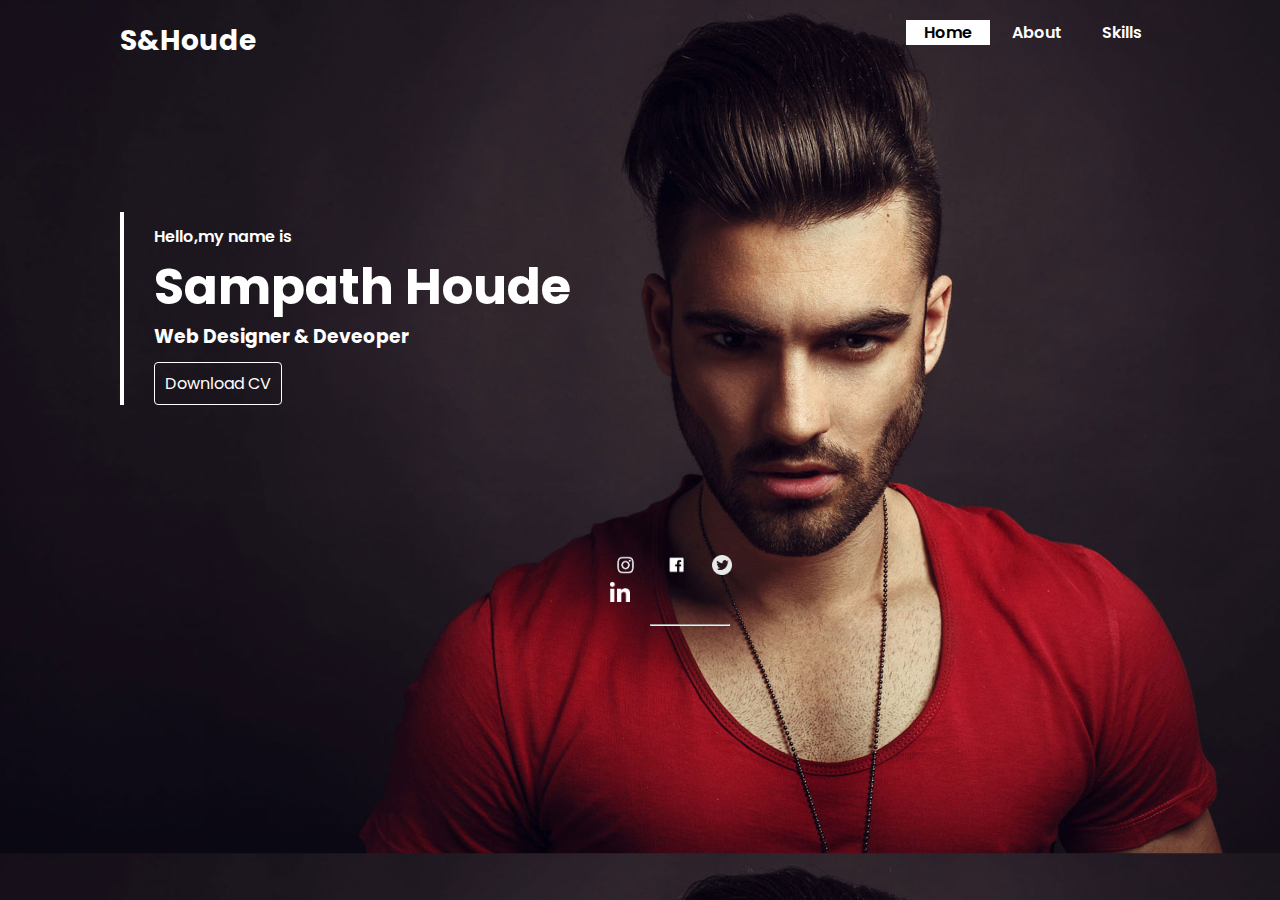
<file: index.html>
<!DOCTYPE html>
<html>
<head>
	<link href="styling/index.css" rel="stylesheet" type="text/css" >
	<title>home</title>
</head>
<body>
  <!-- Start Header -->
  <header>
  	<div class="container">
  		<div class="brand-name">
  			<h2>S&Houde</h2>
  		</div>
  		<div class="navbar">
  			<ul>
  				<li class="active"><a href="#" class="active">Home</a></li>
  				<li><a href="html/about.html">About</a></li>
  				<li><a href="html/skills.html">Skills</a></li>
  			</ul>
  		</div>
  	</div>
  </header>
  <!-- Start Header -->

  <!-- Start Home -->
    <section>
      <div class="container">
      	<div class="home-content">
      		<h6>Hello,my name is</h6>
      	</div>
      	<div class="home-content">
      		<h1>Sampath Houde</h1>
      	</div>
      	<div class="home-content">
      		<h3>Web Designer & Deveoper</h3>
      	</div>
      	<div class="cv-btn">
      		<a href="https://internshala.com/student/resume_download/838778E9-E17F-B682-74BB-CAB8E7EB9BA3/6997910">Download CV</a>
      	</div>
      </div>
    </section>
  <!-- End Home -->

  <!-- SOCIAL MEDIA BAR STARTS -->
  <footer>
  	    <div class="social-media-bar">
  		    <ul>
  			   <li><a href="https://www.instagram.com/sampath_houde/?hl=en" target="blank"><img height="20px" src="images/social-media-icons/instagram.png"></a></li>
  			   <li><a href="https://www.facebook.com/sampath.houde/" target="blank"><img height="20px" src="images/social-media-icons/facebook.png"></a></li>
  			   <li><a href="https://twitter.com/SampathHoude" target="blank"><img height="20px" src="images/social-media-icons/twitter.png"></a></li>
  			   <li><a href="https://www.linkedin.com/in/sampath-houde-38aa7616a/" target="blank"><img height="20px" src="images/social-media-icons/linkendin.png"></a></li>
  			   <hr>
            </ul>
  	    </div>
  </footer>
  <!-- SOCIAL MEDIA BAR ENDS-->
</body>
</html>
</file>
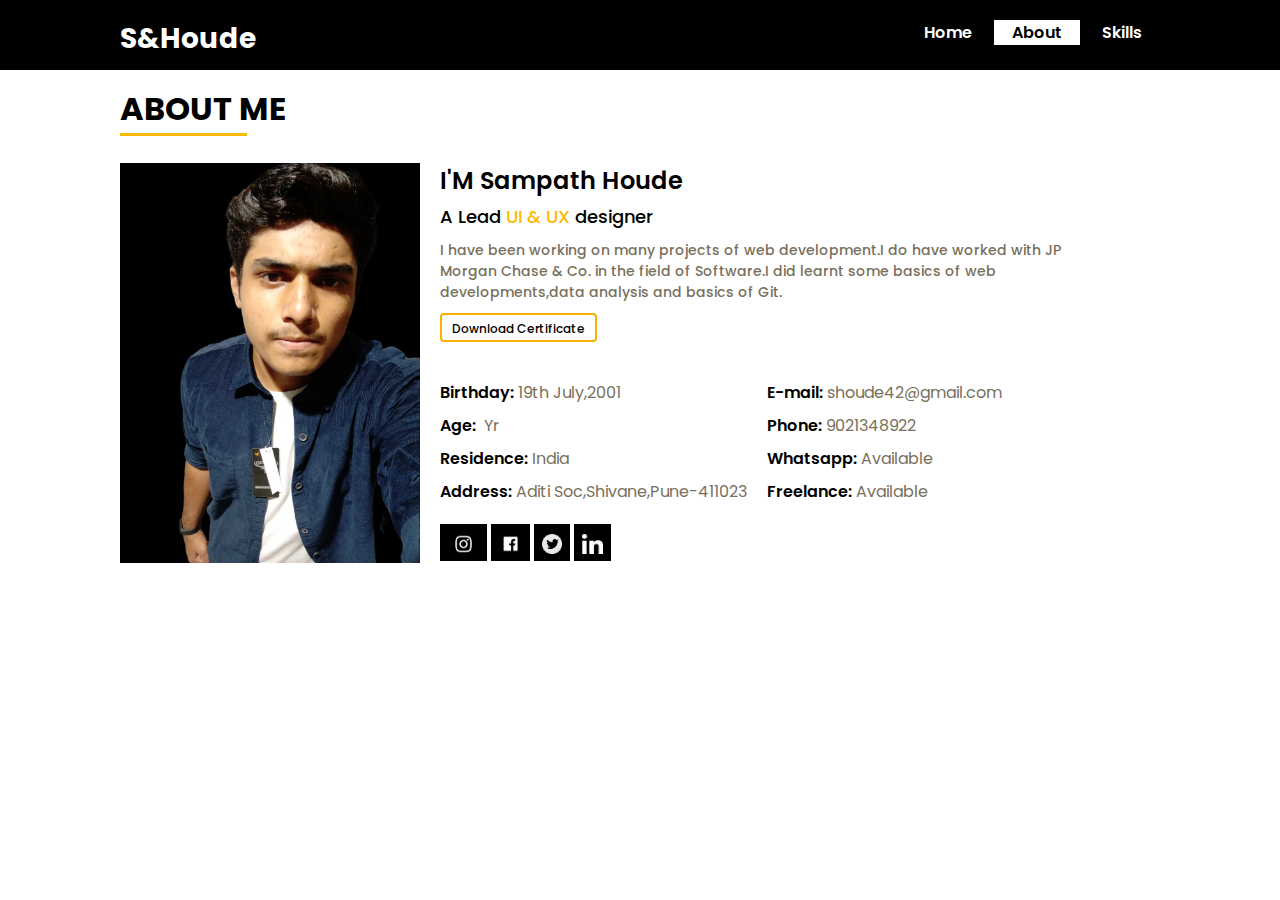
<file: html/about.html>
<!DOCTYPE html>
<html>
<head>
	<link href="../styling/about.css" rel="stylesheet" type="text/css" >
	<title>about</title>
</head>
<body>
<!-- Start Header -->
  <header>
  	<div class="container">
  		<div class="brand-name">
  			<h2>S&Houde</h2>
  		</div>
  		<div class="navbar">
  			<ul>
  				<li><a href="../index.html">Home</a></li>
  				<li class="active"><a href="#" class="active">About</a></li>
  				<li><a href="skills.html">Skills</a></li>
  			</ul>
  		</div>
  	</div>
  </header>
  <!-- Start Header -->

  <!-- Start About -->

   <section>
        <div class="main-heading">
     	  <h1>About Me</h1>
     	  <hr>
        </div>
        <div class="content-image">
       	    <div class="content">
     	       <img height="400px" width="300px" src="../images/about/about.png">
     	    </div>
     	    <div class="content-heading">
     	   	   <div class="heading">
     	   		  <h2>I'M Sampath Houde</h2>
     	   		  <h3>A Lead <span>UI & UX</span> designer</h3>
     	   		  <p>I have been working on many projects of web development.I do have worked with JP Morgan Chase & Co. in the field of Software.I did learnt some basics of web developments,data analysis and basics of Git.</p>
                    <div class="cer-btn">
     	   		      <a href="../images/about/certificate.pdf" target="blank">Download Certificate</a>
                    </div>  
     	   	   </div>
     	   	   <div class="content">
     	   	  	    <div class="content1">
     	   	  	  	    <ul>
     	   	  	  	 	  <li><span>Birthday:</span>&nbsp19th July,2001</li>
     	   	  	  	 	  <li><span>Age:</span>&nbsp Yr</li>
     	   	  	  	 	  <li><span>Residence:</span>&nbspIndia</li>
     	   	  	  	 	  <li><span>Address:</span>&nbspAditi Soc,Shivane,Pune-411023</li>
     	   	  	  	    </ul>
     	   	  	    </div>
     	   	  	    <div class="content2">
     	   	  	  	    <ul>
     	   	  	  	 	  <li><span>E-mail:  </span>shoude42@gmail.com</li>
     	   	  	  	 	  <li><span>Phone:  </span>9021348922</li>
     	   	  	  	 	  <li><span>Whatsapp:  </span>Available</li>
     	   	  	  	 	  <li><span>Freelance:  </span>Available</li>
     	   	  	  	    </ul>
     	   	  	    </div>
     	   	  	</div>    
     	   	  	<div class="social-media-bar">
  		            <ul>
  			           <li><a href="https://www.instagram.com/sampath_houde/?hl=en" target="blank"><img height="20px" src="../images/social-media-icons/instagram.png"></a></li>
  			           <li><a href="https://www.facebook.com/sampath.houde/" target="blank"><img height="20px" src="../images/social-media-icons/facebook.png"></a></li>
  			           <li><a href="https://twitter.com/SampathHoude" target="blank"><img height="20px" src="../images/social-media-icons/twitter.png"></a></li>
  			           <li><a href="https://www.linkedin.com/in/sampath-houde-38aa7616a/" target="blank"><img height="20px" src="../images/social-media-icons/linkendin.png"></a></li>
                    </ul>
  	           </div>    
     	    </div>
     	</div>        
    </section>
  <!-- End About -->
</body>
</html>
</file>
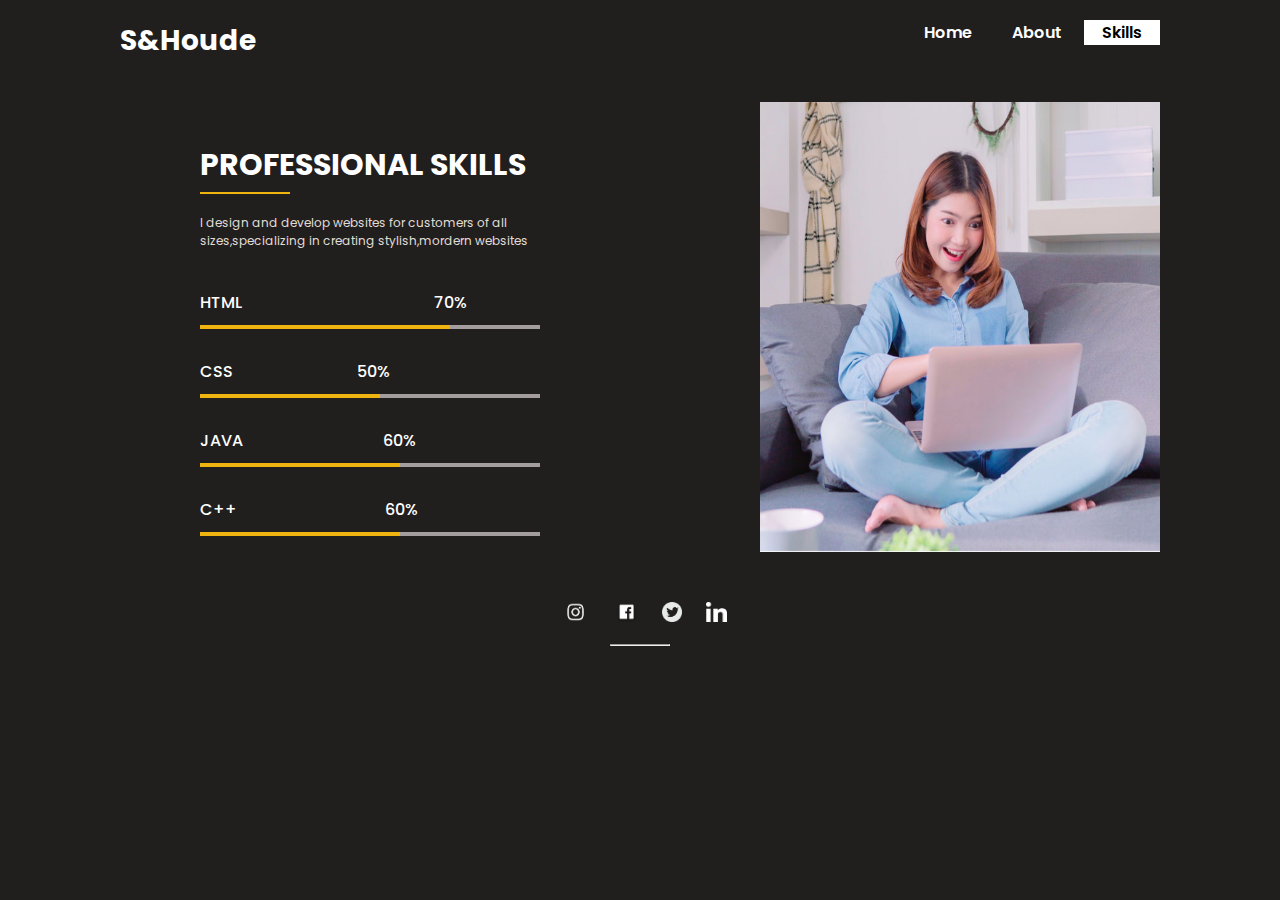
<file: html/skills.html>
<!DOCTYPE html>
<html>
<head>
	<title>skills</title>
	<link href="../styling/skills.css" rel="stylesheet" type="text/css" >
</head>
<body>
 <!-- Start Header -->
  <header>
  	<div class="container">
  		<div class="brand-name">
  			<h2>S&Houde</h2>
  		</div>
  		<div class="navbar">
  			<ul>
  				<li><a href="../index.html">Home</a></li>
  				<li><a href="about.html">About</a></li>
  				<li class="active"><a href="skills.html" class="active">Skills</a></li>
  			</ul>
  		</div>
  	</div>
  </header>
  <!-- Start Header -->
  	
  <!-- Skills Section Starts -->
  <section>
  	<div class="skills">
  		<div class="skills-content">
  			<div class="skills-heading">
  				<h1>Professional Skills</h1>
  				<hr>
  				<p>I design and develop websites for customers
  			       of all sizes,specializing in creating stylish,mordern websites
  			    </p>
  			</div>
  			<div class="skills-graph">  
  				<pre>HTML                                                70%</pre>
  				<div class="progress-bar-outer">
  					<div class="progress-bar-html-inner"></div>
  				</div>
  				<pre>CSS                               50%</pre>
  				<div class="progress-bar-outer">
  					<div class="progress-bar-css-inner"></div>
  				</div>
  				<pre>JAVA                                   60%</pre>
  				<div class="progress-bar-outer">
  					<div class="progress-bar-java-inner"></div>
  				</div>
  				<pre>C++                                     60%</pre>
  				<div class="progress-bar-outer">
  					<div class="progress-bar-c-inner"></div>
  				</div>
  			</div>
  		</div>
  		<div class="image">
  			<img src="../images/skills/skill.jpg" height="450px" width="400px">
  		</div>
  	</div>
  </section>
  <!-- Skills Section Starts -->	
  <!-- Social Media Bar Starts -->
  <footer>
  	    <div class="social-media-bar">
  		    <ul>
  			   <li><a href="https://www.instagram.com/sampath_houde/?hl=en" target="blank"><img height="20px" src="../images/social-media-icons/instagram.png"></a></li>
  			   <li><a href="https://www.facebook.com/sampath.houde/" target="blank"><img height="20px" src="../images/social-media-icons/facebook.png"></a></li>
  			   <li><a href="https://twitter.com/SampathHoude" target="blank"><img height="20px" src="../images/social-media-icons/twitter.png"></a></li>
  			   <li><a href="https://www.linkedin.com/in/sampath-houde-38aa7616a/" target="blank"><img height="20px" src="../images/social-media-icons/linkendin.png"></a></li>
  			   <hr>
            </ul>
  	    </div>
  </footer>
  <!-- Social Media Bar Ends -->
</body>
</html>
</file>
<file: styling/index.css>
@import url('https://fonts.googleapis.com/css2?family=Poppins:wght@400;500;600;700&display=swap');
*{
	padding: 0;
	margin: 0;
}
body{
	margin: 0;
    font-family: font-family: 'Poppins', sans-serif;
    background-image: url("../images/home/background.jpg");
    background-size: cover;
    font-family: 'Poppins', sans-serif;
    color: white;
}
/* HEADER SECTION STARTS */


header .brand-name{
	display: inline-block;
	margin: 20px 0px 0px 120px;
}
header .brand-name h2{
    font-size: 28px
}
header .navbar{
    float: right;
    margin: 20px 120px 0px 0px;
}
header .navbar li{
	font-weight: 600;
	display: inline-block;
    padding: 0px 18px 0px 18px;
}
header .navbar li:hover{
    background: white;
    transition: 0.3s ease-in-out;
}
header .navbar li a{
	outline: none;
	color: white;
    text-decoration: none;
    font-weight: 600;
}
header .navbar li a:hover{
	color: black;
}
header .navbar .active{
    background: white;
    color: black;
}

/* HEADER SECTION ENDS */



/* HOME SECTION STARTS */

section .container{
	border-left: 4px solid white;
    margin: 150px 0px 0px 120px;
    padding-left: 30px;
}
section .container .home-content{
	line-height: 50px;
}
section .container .home-content h6{
	font-size: 16px;
	font-weight: 600;
}
section .container .home-content h1{
	font-size: 50px;
}
section .cv-btn{
    position: relative;
	border-radius: 4px;
	padding: 8px 10px;
	display: inline-block;
	border: 1px solid white;
}
section .cv-btn:hover{
	-webkit-transition: 0.5s ease-in-out;
    background: white;
}
section .cv-btn a{
	outline: none;
    margin-top: 20px;
	text-decoration: none;
	color: white;
}
section .cv-btn a:hover{
	cursor: pointer;
    color: black;
}
/* HOME SECTION ENDS */

/* SOCIAL MEDIA BAR STARTS */
footer .social-media-bar{
    margin: 150px 500px 0px 600px;
}
footer .social-media-bar li{
	display: inline-block;
	padding-left: 10px;
	padding-right: 10px;
}
footer .social-media-bar hr{
	color: white;
	margin: 15px 50px 0px 50px;
}
/* SOCIAL MEDIA BAR ENDS */
</file>
<file: styling/about.css>
@import url('https://fonts.googleapis.com/css2?family=Poppins:wght@400;500;600;700&display=swap');
*{
	padding: 0;
	margin: 0;
}
body{
	background: #ffffff;
    font-family: font-family: 'Poppins', sans-serif;
    background-size: cover;
    font-family: 'Poppins', sans-serif;
    color: black;
}
/* HEADER SECTION STARTS */
header .container{
	height: 70px;
	display: flex; 
	flex-direction: row;
	background: black;
	justify-content: space-between;
}
header .brand-name{
    margin: 18px 0px 0px 120px;
}
header .brand-name h2{
	color: white;
	font-size: 28px;
}
header .navbar{
    margin: 20px 120px 0px 0px
} 
header .navbar li{
	list-style: none;
	display: inline-block;
	padding: 0px 18px 0px 18px;
}
header .navbar li:hover{
    background: white;
    transition: 0.3s ease-in-out;
}
header .navbar li a{
	outline: none;
	color: white;
    text-decoration: none;
    font-weight: 600;
}
header .navbar li a:hover{
	color: black;
}
header .navbar .active{
    background: white;
    color: black;
}
/* HEADER SECTION ENDS */

/* ABOUT SECTION STARTS */

section .main-heading{
	display: inline-block;
	margin: 15px 0px 0px 120px;
}
section .main-heading hr{
	border: 1px transparent;
	height: 3px;
	margin-right: 40px; 
	background: #fcba03;
}
section .main-heading h1{
    text-transform: uppercase;
    font-size: 32px;
}
section .content-image{
	display:  flex;
	margin: 20px 200px 0px 120px;
	height: 400px;
}
section .content{
	display: flex;
}	
section .content-heading{
	margin-left: 20px;
}
section .heading h2{
	font-weight: 600;
}
section .heading h3{
	margin-top: 5px;
	font-weight: 500;
	font-size: 18px;
}
h3 span{
	color: #fcba03;
}
.heading p{
	margin-top: 10px;
	margin-right: 10px;
	font-size: 14px;
	color: #78705c;
	font-weight: 500;
}
.heading .cer-btn{
	margin: 10px 0px 5px 0px;
	display: inline-block;
    border: 2px solid #f7b100;
    border-radius: 4px;
    margin-bottom: 30px;
}
.heading .cer-btn:hover{
	transition: 0.3s ease-in-out;
    background: #f7b100;
}
.heading .cer-btn a{
	outline: none;
	padding: 10px;
	text-decoration: none;
	color: black;
	font-size: 12px;
	font-weight: 500;
}
section .content{
}
section .content1{
    margin-right: 20px;
}
section .content2{
}
.content1 li{
	color: #78705c;
	padding-top: 8px;
	list-style: none;
}
.content1 li span{
	color: black;
	font-weight: 600;
}
.content2 li{
	color: #78705c;
	padding-top: 8px;
	list-style: none;
}
.content2 li span{
	color: black;
	font-weight: 600;
}
section .social-media-bar{
	margin-top: 20px;
	display: inline-block;
}
.social-media-bar li{
	align-content: center;
	background: black;
	padding: 10px 8px 0px 8px;
	list-style: none;
	display: inline-block;
}
/* ABOUT SECTION ENDS */
</file>
<file: styling/skills.css>
@import url('https://fonts.googleapis.com/css2?family=Poppins:wght@400;500;600;700&display=swap');
*{
	padding: 0;
	margin: 0;
}
body{
	margin: 0;
    font-family: font-family: 'Poppins', sans-serif;
    background: #211e1e;
    height: 680px;
    font-family: 'Poppins', sans-serif;
    color: white;
}
/* HEADER SECTION STARTS */

header .brand-name{
	display: inline-block;
	margin: 20px 0px 0px 120px;
}
header .brand-name h2{
    font-size: 28px
}
header .navbar{
    float: right;
    margin: 20px 120px 0px 0px;
}
header .navbar li{
	font-weight: 600;
	display: inline-block;
    padding: 0px 18px 0px 18px;
}
header .navbar li:hover{
    background: white;
    transition: 0.3s ease-in-out;
}
header .navbar li a{
	outline: none;
	color: white;
    text-decoration: none;
    font-weight: 600;
}
header .navbar li a:hover{
	color: black;
}
header .navbar .active{
    background: white;
    color: black;
}
/* HEADER SECTION ENDS */

/* HOME SECTION STARTS */

section .skills{
    display: flex;
    flex-direction: row;
    position: relative;
    height: 450px;
    margin: 40px 120px 0px 120px;
}
section .skills-content{
    display: flex;
    flex-direction: column;
}
section .skills-content .skills-heading{
    margin-top: 40px;
    margin-left: 80px;
}
.skills-heading h1{
    text-transform: uppercase;
    font-size: 30px;
}
.skills-heading hr{
    margin: 4px 250px 0px 0px;
    border: 1px solid #f0b411;
}
.skills-heading p{
    margin-top: 20px;
    font-size: 12px;
    color: #e0ddd5;
}
section .skills-content .skills-graph{
    margin-left: 80px;
}
.skills-graph pre:nth-child(1){
    margin-top: 40px;
}
.skills-graph pre{
    margin: 30px 0px 10px 0px;
    font-size: 16px;
    font-family: 'Poppins',sans-serif;
    font-weight: 500;
}
.progress-bar-outer{
    background: #a39d9d;
    height: 4px;
    border: 1px transparent;
}
.progress-bar-html-inner{
    height: 4px;
    width: 250px;
    background: #f0b411;
}
.progress-bar-css-inner{
    height: 4px;
    width: 180px;
    background: #f0b411;
}
.progress-bar-java-inner{
    height: 4px;
    width: 200px;
    background: #f0b411;
}
.progress-bar-c-inner{
    height: 4px;
    width: 200px;
    background: #f0b411;
}
section .image{
    margin-left: 220px;
}
/* HOME SECTION ENDS */

/* Social Media Bar Starts */

footer .social-media-bar{
    margin-top: 50px;
    margin-left: 550px;
    margin-right: 500px;
}
footer .social-media-bar li{
    display: inline-block;
    padding-left: 10px;
    padding-right: 10px;
}
footer .social-media-bar hr{
    color: white;
    margin: 15px 110px 0px 60px;
}
/* Social Media Bar Ends */
</file>
